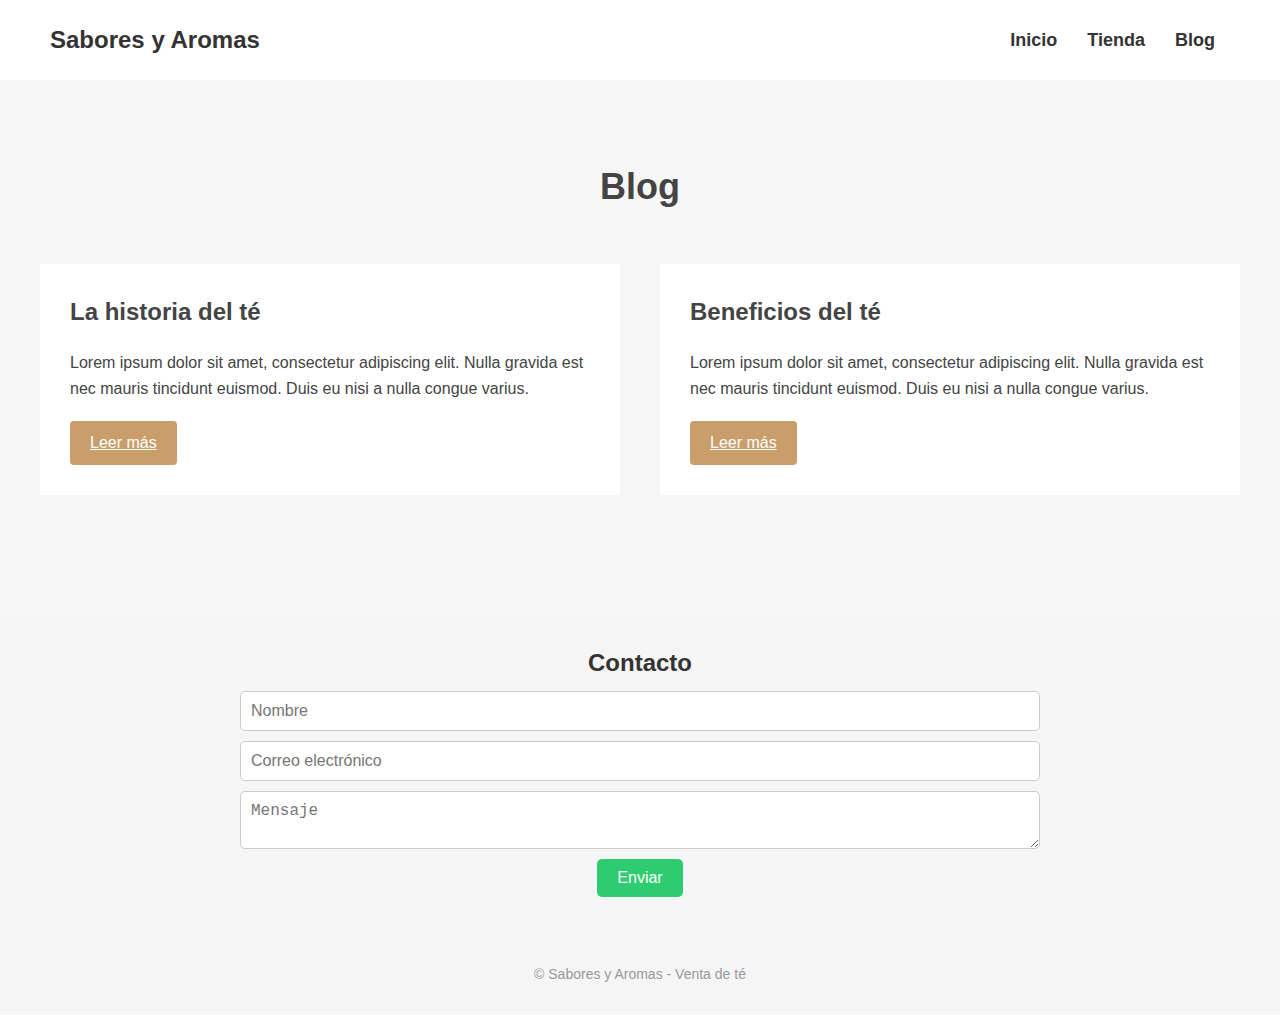
<file: blog.html>
<!DOCTYPE html>
<html lang="es">

<head>
    <meta charset="UTF-8">
    <meta name="viewport" content="width=device-width, initial-scale=1.0">
    <title>Sabores y Aromas - Venta de té</title>
    <link rel="stylesheet" href="estilos.css">
</head>

<body>
    <header class="header">
        <a href="index.html" class="logo">Sabores y Aromas</a>
        <nav class="nav">
            <ul class="nav-links">
                <li><a href="index.html">Inicio</a></li>
                <li><a href="tienda.html">Tienda</a></li>
                <li><a href="blog.html">Blog</a></li>
              </ul>
        </nav>
        <div class="burger">
            <div class="line"></div>
            <div class="line"></div>
            <div class="line"></div>
        </div>
    </header>
    <section class="blog">
        <h2>Blog</h2>
        <div class="blog-container">
          <article class="blog-post">
            <h3>La historia del té</h3>
            <p>Lorem ipsum dolor sit amet, consectetur adipiscing elit. Nulla gravida est nec mauris tincidunt euismod. Duis eu nisi a nulla congue varius.</p>
            <a href="#" class="read-more">Leer más</a>
          </article>
          <article class="blog-post">
            <h3>Beneficios del té</h3>
            <p>Lorem ipsum dolor sit amet, consectetur adipiscing elit. Nulla gravida est nec mauris tincidunt euismod. Duis eu nisi a nulla congue varius.</p>
            <a href="#" class="read-more">Leer más</a>
          </article>
        </div>
      </section>
      

    <footer>
        <div class="container">
            <section class="contact">
                <h2>Contacto</h2>
                <form>
                    <div class="form-group">
                        <input type="text" placeholder="Nombre" required>
                    </div>
                    <div class="form-group">
                        <input type="email" placeholder="Correo electrónico" required>
                    </div>
                    <div class="form-group">
                        <textarea placeholder="Mensaje" required></textarea>
                    </div>
                    <button type="submit">Enviar</button>
                </form>
            </section>
            <div class="social-media">
                <a href="#" class="social-link"><i class="fab fa-facebook-f"></i></a>
                <a href="#" class="social-link"><i class="fab fa-twitter"></i></a>
                <a href="#" class="social-link"><i class="fab fa-instagram"></i></a>
            </div>
        </div>
        <p class="copy">&copy; Sabores y Aromas - Venta de té</p>
    </footer>

    </footer>
    <script src="app.js"></script>
</body>

</html>
</file>
<file: estilos.css>
* {
  box-sizing: border-box;
  margin: 0;
  padding: 0;
}

body {
  font-family: Arial, sans-serif;
  color: #444;
  line-height: 1.5;
}

/* heder*/ 

.header {
  display: flex;
  justify-content: space-between;
  align-items: center;
  background-color: #fff;
  height: 80px;
  padding: 0 50px;
  box-shadow: 0px 0px 5px rgba(0, 0, 0, 0.1);
}

.logo {
  font-size: 24px;
  font-weight: 700;
  color: #333;
  text-decoration: none;
}

.nav {
  display: flex;
  justify-content: center;
  align-items: center;
}

.nav-links {
  display: flex;
  justify-content: center;
  align-items: center;
  list-style: none;
  margin: 0;
  padding: 0;
}

.nav-links li {
  margin: 0 15px;
}

.nav-links li a {
  font-size: 18px;
  font-weight: 600;
  color: #333;
  text-decoration: none;
  transition: all 0.3s ease-in-out;
}

.nav-links li a:hover {
  color: #7c5cea;
}

.burger {
  display: none;
}

.line {
  width: 30px;
  height: 3px;
  background-color: #333;
  margin: 5px;
}

@media screen and (max-width: 768px) {
  .header {
    height: auto;
    padding: 20px;
  }

  .nav {
    display: none;
    flex-direction: column;
    justify-content: center;
    align-items: center;
  }

  .burger {
    display: block;
    cursor: pointer;
  }

  .nav-active {
    display: flex;
    flex-direction: column;
    justify-content: center;
    align-items: center;
    position: absolute;
    top: 80px;
    left: 0;
    width: 100%;
    background-color: #fff;
    box-shadow: 0px 0px 5px rgba(0, 0, 0, 0.1);
    transition: all 0.3s ease-in-out;
  }

  .nav-active .nav-links {
    flex-direction: column;
  }

  .nav-active .nav-links li {
    margin: 15px 0;
  }

  .nav-active .nav-links li a {
    font-size: 20px;
  }

  .line {
    width: 25px;
    height: 2px;
  }

  .toggle {
    position: absolute;
    top: 20px;
    right: 20px;
    cursor: pointer;
    z-index: 2;
  }
}

.hero {
  background-image: url(te.jpg);
  height: 500px;
  background-position: center;
  background-size: cover;
  display: flex;
  justify-content: center;
  align-items: center;
}

.hero-text {
  text-align: center;
}

.hero-text h1 {
  font-size: 60px;
  color: #fff;
  text-shadow: 2px 2px 4px rgba(0, 0, 0, 0.3);
  margin-bottom: 20px;
}

.hero-text p {
  font-size: 24px;
  color: #fff;
  text-shadow: 2px 2px 4px rgba(0, 0, 0, 0.3);
  margin-bottom: 40px;
}

.cta {
  display: inline-block;
  padding: 10px 20px;
  border-radius: 5px;
  background-color: #333;
  color: #fff;
  font-size: 20px;
  text-decoration: none;
  transition: all 0.3s ease;
}

.cta:hover {
  background-color: #fff;
  color: #333;
}

/*featured-products*/ 
/* Estilos para los productos destacados */
.featured-products {
  max-width: 800px;
  margin: 0 auto;
  text-align: center;
}

.featured-products h2 {
  font-size: 36px;
  margin-bottom: 20px;
}

.product {
  display: inline-block;
  width: 30%;
  margin: 20px;
  padding: 10px;
  background-color: #f8f8f8;
  border-radius: 10px;
  box-shadow: 2px 2px 5px rgba(0,0,0,0.3);
}

.product img {
  width: 100%;
  border-radius: 5px;
  box-shadow: 2px 2px 5px rgba(0,0,0,0.3);
}

.product h3 {
  font-size: 24px;
  margin: 10px 0;
}

.product p {
  font-size: 18px;
  line-height: 1.5;
  margin-bottom: 10px;
}

.product a {
  display: inline-block;
  padding: 10px;
  background-color: #009688;
  color: #fff;
  font-size: 18px;
  text-transform: uppercase;
  border-radius: 5px;
  transition: background-color 0.2s ease;
}

.product a:hover {
  background-color: #008080;
}


footer {
  background-color: #f5f5f5;
  padding: 30px 0;
  font-size: 16px;
  color: #333;
  text-align: center;
}

.container {
  max-width: 800px;
  margin: 0 auto;
}

.contact {
  margin-bottom: 20px;
}

.contact h2 {
  font-size: 24px;
  margin-bottom: 10px;
}

.form-group {
  margin-bottom: 10px;
}

input[type="text"],
input[type="email"],
textarea {
  display: block;
  width: 100%;
  padding: 10px;
  font-size: 16px;
  border: 1px solid #ccc;
  border-radius: 5px;
}

input[type="text"]:focus,
input[type="email"]:focus,
textarea:focus {
  border-color: #2ecc71;
  box-shadow: 0 0 5px #2ecc71;
}

button[type="submit"] {
  display: inline-block;
  padding: 10px 20px;
  font-size: 16px;
  background-color: #2ecc71;
  color: #fff;
  border: none;
  border-radius: 5px;
  cursor: pointer;
  transition: background-color 0.3s ease;
}

button[type="submit"]:hover {
  background-color: #27ae60;
}

.social-media {
  margin-top: 20px;
}

.social-link {
  display: inline-block;
  padding: 10px;
  font-size: 20px;
  color: #333;
  transition: color 0.3s ease;
}

.social-link:hover {
  color: #2ecc71;
}

.copy {
  margin-top: 20px;
  font-size: 14px;
  color: #999;
}
/*Estilo tienda*/ 
.shop {
  max-width: 1200px;
  margin: 0 auto;
  padding: 20px;
  text-align: center;
}

.shop-header h1 {
  font-size: 40px;
  font-weight: bold;
  color: #2d2d2d;
}

.shop-header p {
  font-size: 20px;
  color: #6e6e6e;
  margin-top: 10px;
}

.products {
  display: flex;
  flex-wrap: wrap;
  justify-content: center;
  margin-top: 30px;
}

.product {
  width: 300px;
  margin: 20px;
  box-shadow: 0px 0px 5px rgba(0, 0, 0, 0.3);
}

.product img {
  width: 100%;
  height: 200px;
  object-fit: cover;
}

.product h2 {
  font-size: 24px;
  font-weight: bold
}
/*Blog*/
.blog {
  background-color: #f6f6f6;
  padding: 80px 0;
}

.blog h2 {
  text-align: center;
  font-size: 36px;
  margin-bottom: 50px;
}

.blog-container {
  display: flex;
  justify-content: space-between;
  flex-wrap: wrap;
  max-width: 1200px;
  margin: 0 auto;
}

.blog-post {
  width: calc(50% - 20px);
  background-color: #fff;
  padding: 30px;
  margin-bottom: 40px;
}

.blog-post h3 {
  font-size: 24px;
  margin-bottom: 20px;
}

.blog-post p {
  font-size: 16px;
  line-height: 1.6;
  margin-bottom: 20px;
}

.read-more {
  display: inline-block;
  padding: 10px 20px;
  background-color: #c99e6a;
  color: #fff;
  font-size: 16px;
  border-radius: 4px;
  transition: background-color 0.2s ease-in-out;
}

.read-more:hover {
  background-color: #a47a4c;
}
</file>
